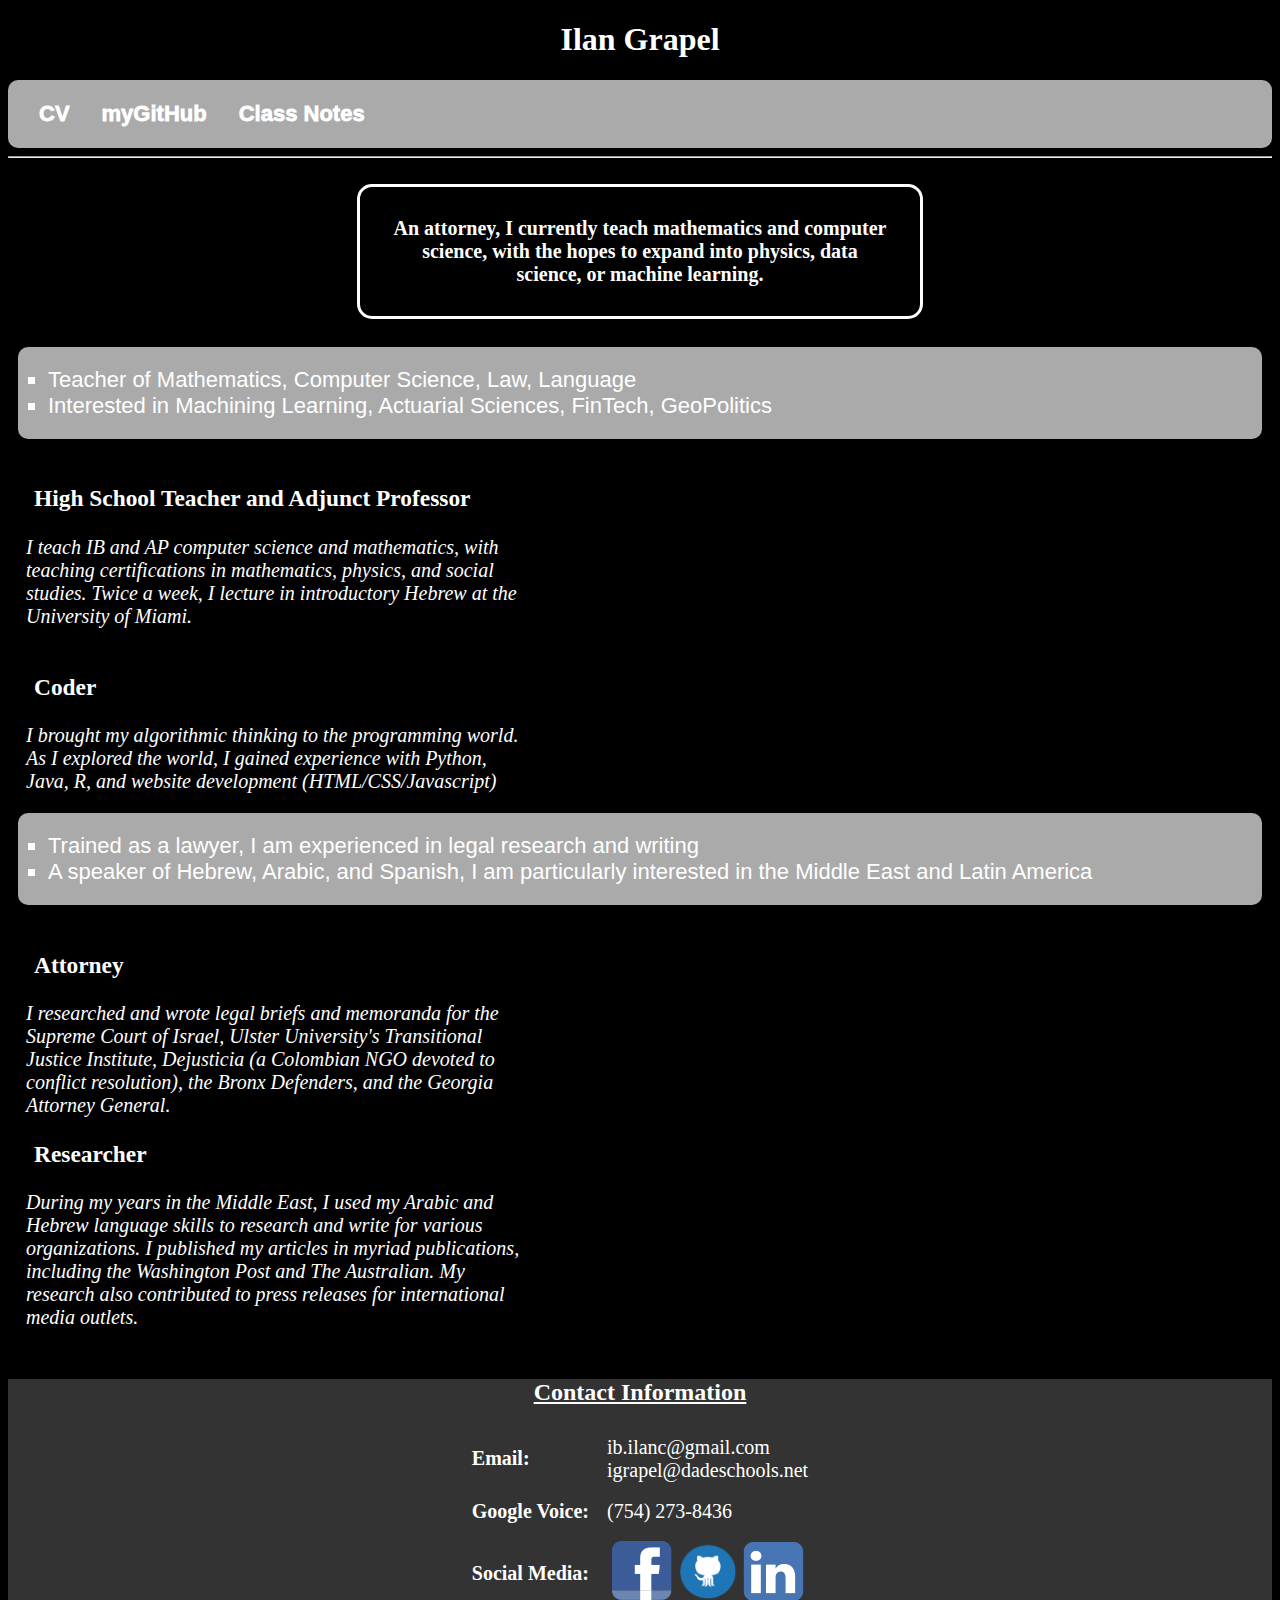
<file: index.html>
<!DOCTYPE html>
<html>
<head>
   
  <link rel="stylesheet" type="text/css" href="main.css">
  <title> Grapel's Page   </title>
</head>
<body>

<h1 id="Title">Ilan Grapel</h1>

<ul id="menu">
  <li> <a href="https://igrapel.github.io/curriculumVitae/" target="_blank"> CV </a></li>
  <li> <a href = "https://github.com/igrapel"> myGitHub </a> </li>
  <li> <a onclick="return ValidatePassword();" href="https://igrapel.github.io/notes/"> Class Notes</a> </li>
</ul>
  <hr>
  <br>
  <h4 id="speech">
    An attorney, I currently teach mathematics and computer science, with the hopes to expand into physics, data science, or machine learning. 
  </h4>  
  <br>
   <div id="screen">
  <div class="bio">
    <ul id="bio">
      <li style="list-style-type:square">Teacher of Mathematics, Computer Science, Law, Language </li>
      <li style="list-style-type:square">Interested in Machining Learning, Actuarial Sciences, FinTech, GeoPolitics </li>      
    </ul>
  </div> 
    
  <div class="paragraphs">
    <br>
    <h3 >High School Teacher and Adjunct Professor </h3> 
    
    <p id="p1">
      I teach IB and AP computer science and mathematics, with teaching certifications in mathematics, physics, and social studies. 
      Twice a week, I lecture in introductory Hebrew at the University of Miami. 
    </p>  
  </div>  
     <br>
  <div class="paragraphs">
    <br>
    <h3 > Coder </h3> 
    
    <p id="p2">
     I brought my algorithmic thinking to the programming world. As I explored the world, I gained experience with Python, Java, R, and website development (HTML/CSS/Javascript)
    </p>  
  </div> 
   
   <div class="bio">
    <ul id="bio2">
      <li style="list-style-type:square">Trained as a lawyer, I am experienced in legal research and writing </li>
      <li style="list-style-type:square">A speaker of Hebrew, Arabic, and Spanish, I am particularly interested in the Middle East and Latin America </li>      
    </ul>
  </div> 
   <div class="paragraphs">
    <br>
    <h3 > Attorney </h3> 
    
    <p id="p3">
   I researched and wrote legal briefs and memoranda for the Supreme Court of Israel,  Ulster University's Transitional Justice Institute, Dejusticia (a Colombian NGO devoted to conflict resolution), the Bronx Defenders, and the Georgia Attorney General.
    </p>  
      
      <h3> Researcher </h3>
      <p id="p4">
    During my years in the Middle East, I used my Arabic and Hebrew language skills to research and write for various organizations. 
         I published my articles in myriad publications, including the Washington Post and The Australian. My research also contributed to press releases for international media outlets.
    </p> 
  </div> 
   </div>

	<footer>		
    	<h2 id="contact_title"> Contact Information</h2>
    	<table id="contact">
      		<tr>
        		<td class="contactMethod">Email: </td>
        		<td class="contactInfo">ib.ilanc@gmail.com  <br> igrapel@dadeschools.net</td>
      		</tr>
      		<tr>
        		<td class="contactMethod">Google Voice: </td>
        		<td class="contactInfo"> ‪(754) 273-8436‬ </td>
      		</tr>
      		<tr>
        		<td class="contactMethod">Social Media: </td>
        	<td >
          		<a href="facebook.com" target="_blank"> <img src="https://igrapel.github.io/images/icon_facebook.png" alt="Facebook" /></a>
      			<a href="https://github.com/igrapel" target="_blank"><img src="https://igrapel.github.io/images/icon_github.png" alt="Github" width="61" height="59" /></a>
      			<a href="https://www.linkedin.com/in/ilan-grapel-a2192217" target="_blank"><img src="https://igrapel.github.io/images/icon_linkedin.png" alt="LinkedIn" /></a>
        	</td>
      		</tr>
    	</table>
  	</footer>
	</footer>
	
	<script>
	function ValidatePassword() {
  	var password = prompt("Please enter password to proceed", "");
	if (password == "inspect") {
    	return true;
  	}
  	return false;
	}
	</script>
      
</body>
</html>
</file>
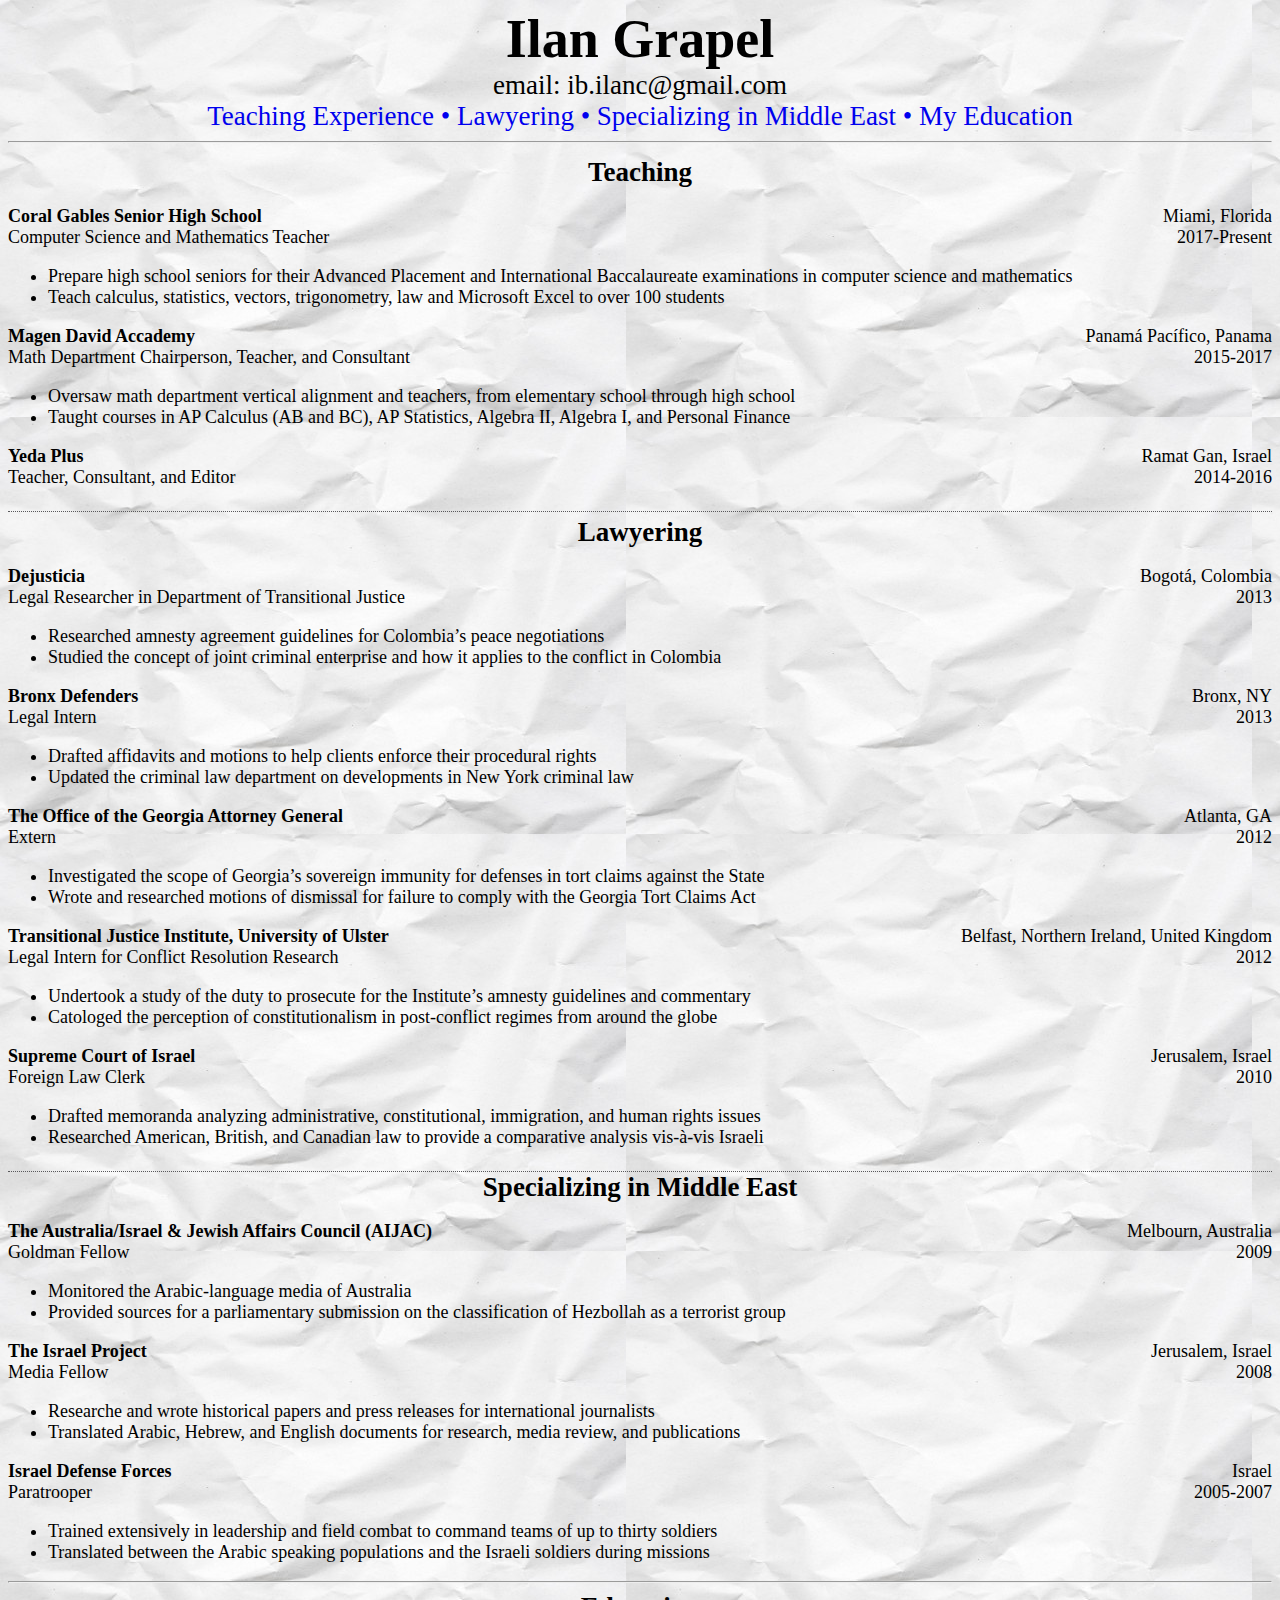
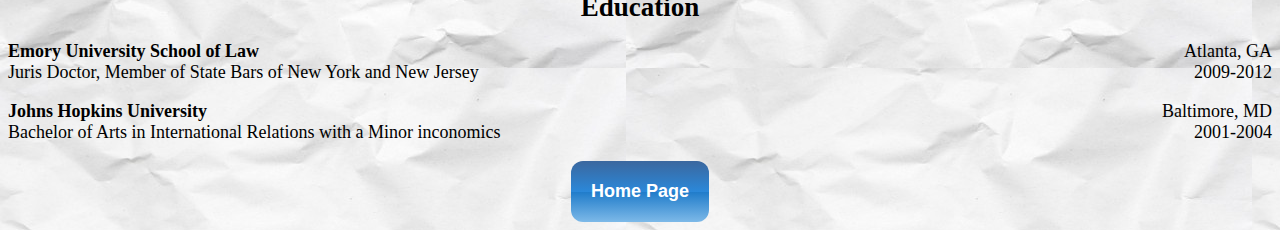
<file: curriculumVitae/index.html>
<!DOCTYPE html>
<html lang="en">
<head>
    <link rel="stylesheet" type="text/css" href="main.css">
</head>

  
<body>
      <header class="header">
          <div class="header-content">
              <h1>Ilan Grapel</h1>
              <br>
                  <span>email: ib.ilanc@gmail.com </span>
                      <div id="anchors">
                          <a class="socialLinks" href="#teaching">Teaching Experience &bull; </a>
                          <a class="socialLinks" href="#lawyering">Lawyering &bull;</a>
                          <a class="socialLinks" href="#MidEast">Specializing in Middle East &bull; </a>
                          <a class="socialLinks" href="#Edu"> My Education</a>
                      </div>
           </div>
      </header>

  <hr>

  <div id="teaching">

    <h2 class="center">
        <span>Teaching</span>
    </h2>

    <p class="alignRight">
        <span class="alignLeft teachingStyle bold"> Coral Gables Senior High School </span>
        Miami, Florida
        <br>
        <span class="alignLeft teachingStyle"> Computer Science and Mathematics Teacher </span>
        2017-Present
    </p>

    <ul>
        <li> Prepare high school seniors for their Advanced Placement and International Baccalaureate examinations in computer science and mathematics </li>
        <li> Teach calculus, statistics, vectors, trigonometry, law and Microsoft Excel to over 100 students </li>
    </ul>

    <p class="alignRight">
        <span class="alignLeft teachingStyle bold">Magen David Accademy </span>
        Panamá Pacífico, Panama
        <br>
        <span class="alignLeft teachingStyle">Math Department Chairperson, Teacher, and Consultant</span>
        2015-2017
    </p>

    <ul>
        <li> Oversaw math department vertical alignment and teachers, from elementary school through high school </li>
        <li> Taught courses in AP Calculus (AB and BC), AP Statistics, Algebra II, Algebra I, and Personal Finance</li>
    </ul>

    <p class="alignRight">
        <span class="alignLeft teachingStyle bold"> Yeda Plus </span>
        Ramat Gan, Israel
        <br>
        <span class="alignLeft teachingStyle"> Teacher, Consultant, and Editor </span>
        2014-2016
    </p>
  </div>

  <div id="lawyering">

    <h2 class="center"> <span>Lawyering</span> </h2>

    <p class="alignRight">
        <span class="alignLeft lawyeringStyle bold"> Dejusticia </span>
        Bogotá, Colombia
        <br>
        <span class="alignLeft lawyeringStyle">Legal Researcher in Department of Transitional Justice </span>
        2013
    </p>

    <ul>
        <li> Researched amnesty agreement guidelines for Colombia’s peace negotiations </li>
        <li> Studied the concept of joint criminal enterprise and how it applies to the conflict in Colombia </li>
    </ul>
    
     <p class="alignRight">
        <span class="alignLeft lawyeringStyle bold"> Bronx Defenders </span>
      Bronx, NY
      <br>
        <span class="alignLeft lawyeringStyle"> Legal Intern </span>
      2013
      </p>

    <ul>
        <li> Drafted affidavits and motions to help clients enforce their procedural rights </li>
        <li> Updated the criminal law department on developments in New York criminal law </li>
    </ul>

     <p class="alignRight">
        <span class="alignLeft lawyeringStyle bold"> The Office of the Georgia Attorney General </span>
        Atlanta, GA
      <br>
        <span class="alignLeft lawyeringStyle"> Extern </span>
        2012
    </p>

    <ul>
        <li> Investigated the scope of Georgia’s sovereign immunity for defenses in tort claims against the State </li>
        <li> Wrote and researched motions of dismissal for failure to comply with the Georgia Tort Claims Act </li>
    </ul>
    
     <p class="alignRight">
        <span class="alignLeft lawyeringStyle bold"> Transitional Justice Institute, University of Ulster </span>
        Belfast, Northern Ireland, United Kingdom
      <br>
        <span class="alignLeft lawyeringStyle"> Legal Intern for Conflict Resolution Research </span>
        2012
    </p>

    <ul>
        <li> Undertook a study of the duty to prosecute for the Institute’s amnesty guidelines and commentary </li>
        <li> Catologed the perception of constitutionalism in post-conflict regimes from around the globe </li>
    </ul>
    
    <p class="alignRight">
        <span class="alignLeft lawyeringStyle bold"> Supreme Court of Israel </span>
        Jerusalem, Israel
        <br>
        <span class="alignLeft lawyeringStyle"> Foreign Law Clerk </span>
        2010
    </p>

    <ul>
        <li>Drafted memoranda analyzing administrative, constitutional, immigration, and human rights issues </li>
        <li> Researched American, British, and Canadian law to provide a comparative analysis vis-à-vis Israeli </li>
    </ul>
</div>

 <div id="MidEast">

    <h2 class="center">
      <span>Specializing in Middle East</span>
    </h2>
    
        <p class="alignRight">
      <span class="alignLeft lawyeringStyle bold">
      The Australia/Israel &amp Jewish Affairs Council (AIJAC)
      </span>
     Melbourn, Australia
      <br>
      <span class="alignLeft midEastStyle">
        Goldman Fellow
      </span>
      2009
    </p>

    <ul>
      <li>Monitored the Arabic-language media of Australia </li>
      <li> Provided sources for a parliamentary submission on the classification of Hezbollah as a terrorist group </li>
    </ul>
   
     <p class="alignRight">
      <span class="alignLeft lawyeringStyle bold">
      The Israel Project
      </span>
     Jerusalem, Israel
      <br>
      <span class="alignLeft midEastStyle">
        Media Fellow
      </span>
      2008
    </p>

    <ul>
      <li>Researche and wrote historical papers and press releases for international journalists </li>
      <li> Translated Arabic, Hebrew, and English documents for research, media review, and publications </li>
    </ul>

<p class="alignRight">
      <span class="alignLeft lawyeringStyle bold">
     Israel Defense Forces
      </span>
     Israel
      <br>
      <span class="alignLeft midEastStyle ">
        Paratrooper
      </span>
      2005-2007
</p>

 <ul>
      <li>Trained extensively in leadership and field combat to command teams of up to thirty soldiers </li>
      <li> Translated between the Arabic speaking populations and the Israeli soldiers during missions </li>
 </ul> 
 </div>

<hr>

 <div id="Edu">

    <h2 class="center">
      <span>Education</span>
    </h2>
    
    <p class="alignRight">
      <span class="alignLeft education bold">
     Emory University School of Law
      </span>
     Atlanta, GA
      <br>
      <span class="alignLeft education">
        Juris Doctor, Member of State Bars of New York and New Jersey
      </span>
      2009-2012
     </p>
    
     <p class="alignRight">
      <span class="alignLeft education bold">
    Johns Hopkins University
      </span>
     Baltimore, MD
      <br>
      <span class="alignLeft education">
        Bachelor of Arts in International Relations with a Minor inconomics
      </span>
      2001-2004
     </p>
 </div>
  
<button id="home" onclick="window.location.href='https://igrapel.github.io/'">Home Page</button>
  
</body>
</html>
</file>
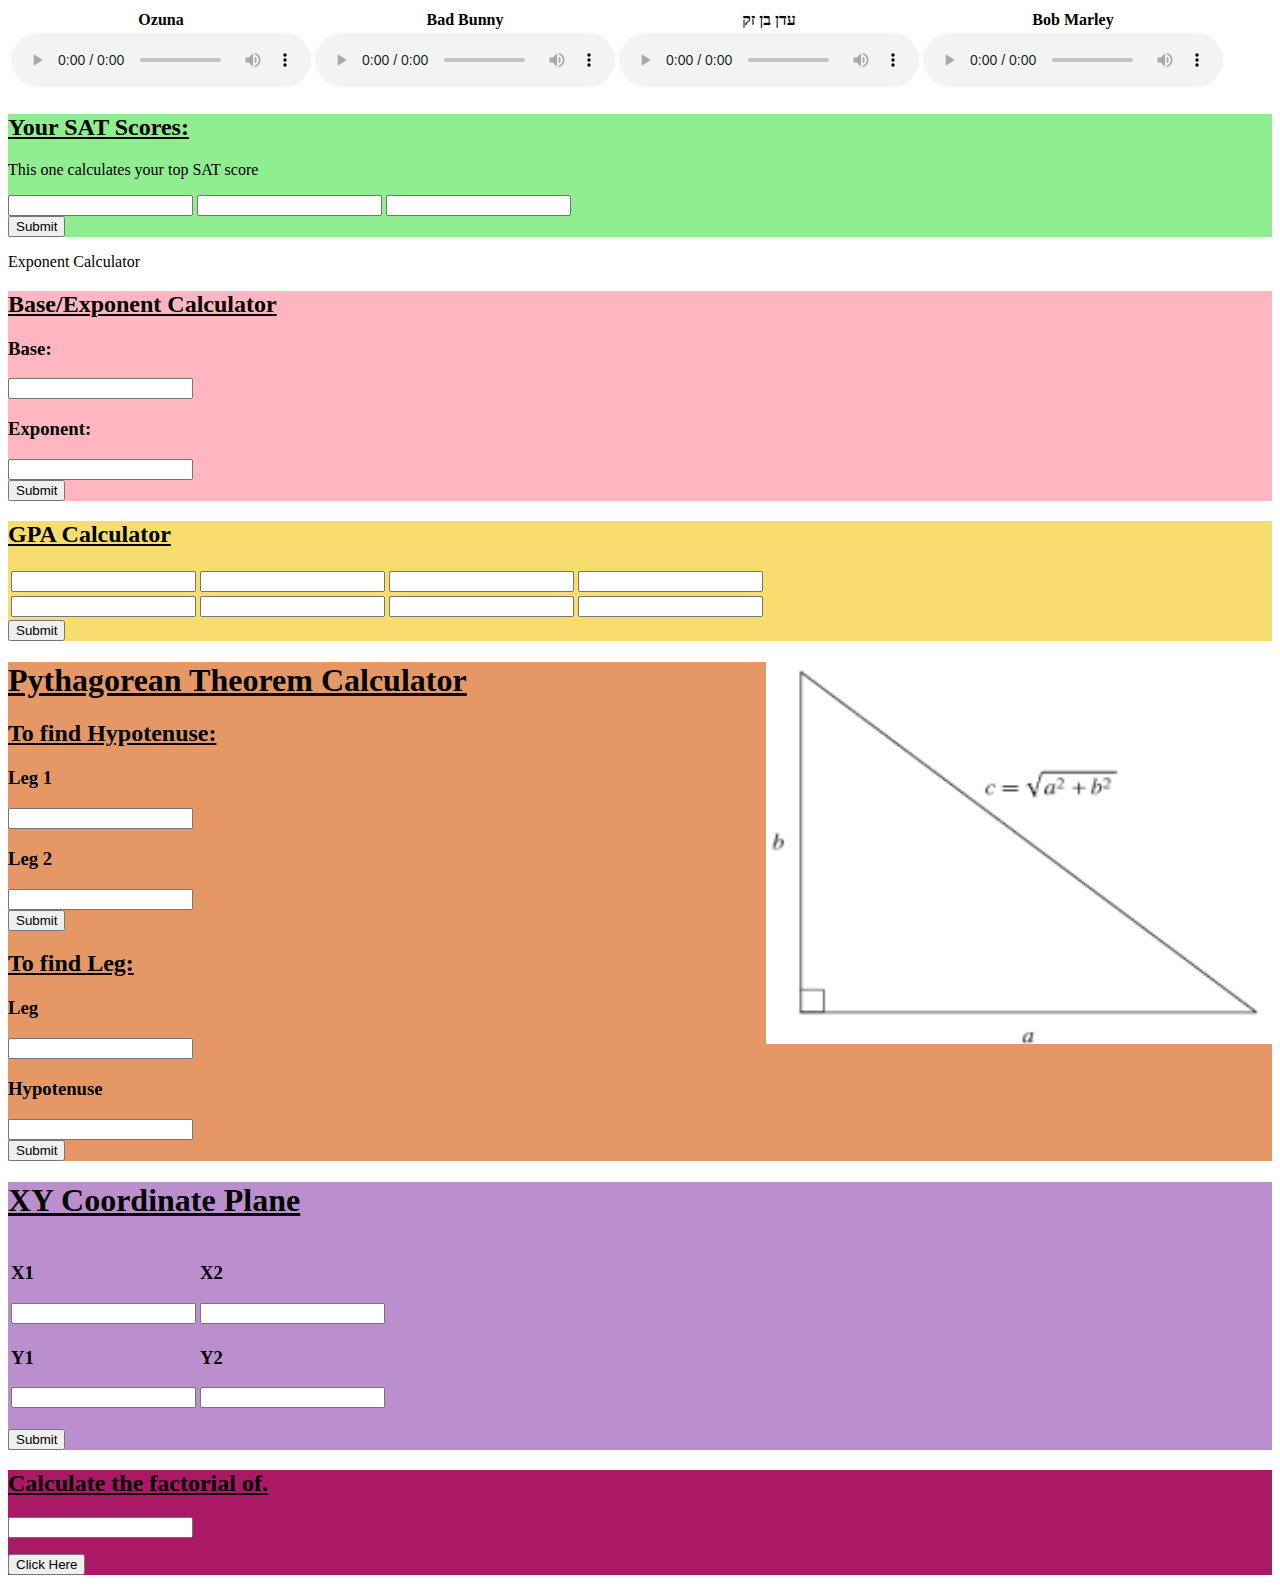
<file: notes/index.html>
<!doctype html>
<html>
  <head>
    <link rel="stylesheet" href="main.css">
    <script src="myScripts.js"></script>
    <title> Notes </title>
   
   
  </head>
  <body>
    
    <div id="music">    
      <table>  
        <tr>
          <th>Ozuna </th>
          <th> Bad Bunny</th>
          <th>עדן בן זק </th>
          <th> Bob Marley</th>
        </tr>
        <tr>
          <td> 
            <audio controls="controls">
              <source src="https://github.com/igrapel/igrapel.github.io/blob/master/audio/unaLocura.mp3?raw=true">
            </audio> 
        </td>
        <td>
            <audio  controls="controls"> 
              <source src="https://github.com/igrapel/igrapel.github.io/blob/master/audio/yoVistoAsi.mp3?raw=true">
            </audio>
        </td>
        <td>   
            <audio controls>
              <source src="https://github.com/igrapel/igrapel.github.io/blob/master/audio/%D7%97%D7%99%D7%99%D7%9D_%D7%A9%D7%9C%D7%99(%D7%A2%D7%93%D7%9F_%D7%91%D7%9F%D7%96%D7%A7%D7%9F).mp3?raw=true">
            </audio>
        </td>
        <td> 
            <audio controls>
              <source src="https://github.com/igrapel/igrapel.github.io/blob/master/audio/Redemption(Marley).mp3?raw=true">
            </audio>
        </td>
        </tr>
      </table>
    </div>
 
    <div id="max">
      <h2> Your SAT Scores:</h2>
      <p>This one calculates your top SAT score</p>
      <input type="text" id="score1" height="72">
      <input type="text" id="score2" height="72">
      <input type="text" id="score3" height="72">
      <br />
      <input type="submit" onclick="myMax()">
      <p id="highest"> </p>
    </div>
    
    <summary> Exponent Calculator</summary>
    <div id="power">
      <h2>Base/Exponent Calculator</h2>
      <h3>Base:</h3>
      <input type="text" id="base" height="72">
      <h3>Exponent:</h3>
      <input type="text" id="exp" height="72">
      <br />
      <input type="submit" onclick="myPow()">
      <span id="ans1"></span>
    </div>
   
    <div id="average">
      <h2>GPA Calculator</h2>
      <table>
        <tr>
          <td><input type="text" id="grade1" height="72"></td>
          <td><input type="text" id="grade2" height="72"></td>
          <td><input type="text" id="grade3" height="72"></td>
          <td><input type="text" id="grade4" height="72"></td>
        </tr>
        <tr>
          <td><input type="text" id="grade5" height="72"></td>
          <td><input type="text" id="grade6" height="72"></td>
          <td><input type="text" id="grade7" height="72"></td>
          <td><input type="text" id="grade8" height="72"></td>
        </tr>
      </table>
      <input type="submit" onclick="myAvg()">
      <p id="rAvg"> </p>
    </div>
     
    <div id="h">
      <img id="img1" src="[data-uri]">
      <h1><u>Pythagorean Theorem Calculator</u></h1>
      <h2>To find Hypotenuse:</h2>
        <h3>Leg 1</h3>
        <input type="text" id="l1" height="72">
        <h3>Leg 2</h3>
        <input type="text" id="l2" height="72">
        <br />
        <input type="submit" onclick="hypotenuse()">
        <p id="c"> </p>
      <h2>To find Leg:</h2>
        <h3>Leg</h3>
        <input type="text" id="leg1" height="72">
        <h3>Hypotenuse</h3>
        <input type="text" id="hyp" height="72">
        <br />
        <input type="submit" onclick="leg()">
        <p id="leg2"> </p>
    </div>
   
    <div id="xyPlane">
      <h1><u>XY Coordinate Plane</u></h1>
      <table>
        <tr>
          <td>
            <span id="">
              <h3>X1</h3>
              <input type="text" id="x1" height="72">
            </span>
          </td>
          <td>
            <h3>X2</h3>
            <input type="text" id="x2" height="72">
          </td>
        </tr>
        <tr>
          <td>
            <h3>Y1</h3>
            <input type="text" id="y1" height="72">
          </td>
          <td>
            <h3>Y2</h3>
            <input type="text" id="y2" height="72">
          </td>
        </tr>
      </table>
      <br />
      <input type="submit" onclick="distance()">
      <p id="d"> </p>
    </div>
    
    <div id="factorial">
      <div id="factorial">
      <h2>Calculate the factorial of.</h2>
        <input type="text" id="fact" height="60px">
    <p id = "answer"> 
    </p> 
          
    <button onclick = "calc()"> 
        Click Here 
    </button> 
      
    <h4 id = "yourAns" > 
    </h4> 
      </div> 
  </body>
</html>
</file>
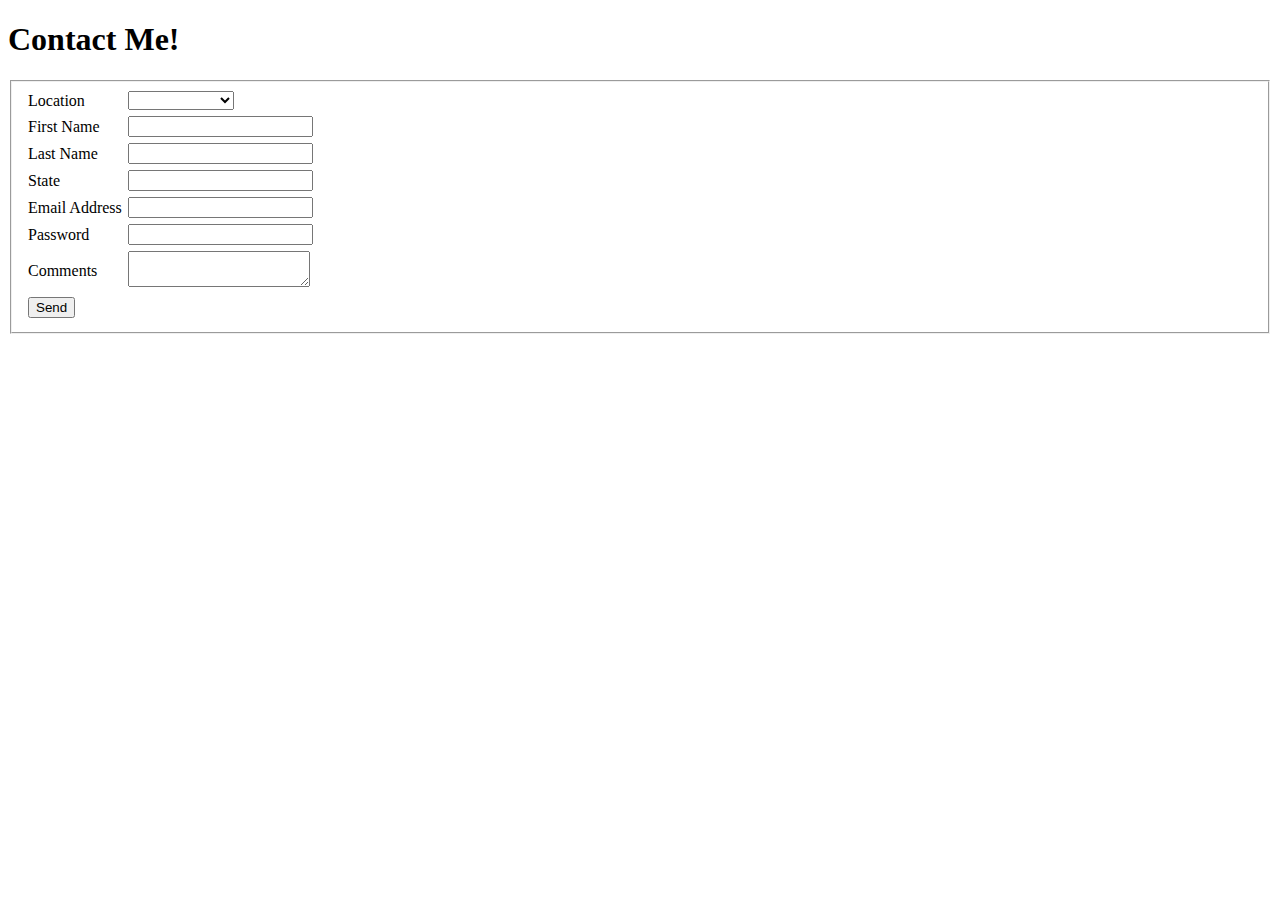
<file: services/index.html>
<!DOCTYPE html>
<html><!-- InstanceBegin template="/Templates/Design Template.dwt" codeOutsideHTMLIsLocked="false" -->
<head>
    <meta charset="utf-8" />
    <script src="myScripts.js"></script>
    <!-- InstanceBeginEditable name="docname" -->
    <title>Contact</title>
    
</head>
<body>
<section id="main">
	<section id="main_content">
		<h1>Contact Me!</h1>
            		<form action="https://formspree.io/xqkbojlk" method="POST" id="contactForm">
				<fieldset>
				<table cellpadding="2">
     					<tr>
        				<td>
           					<label for="location">Location</label>
        				</td>
        				<td>
            					<select name="location" id="location" onchange="fillState()">
              						<option value=""></option>
              						<option value="Miami" onchange="fillState('Miami');">Miami</option>
              						<option value="NYC" onclick="fillState('New York City');">New York City</option>
             					</select>
        				</td>
     					</tr>
      					<tr>
         				<td>
           					<label for="firstname">First Name</label>
         				</td>
         				<td>
           					<input type="text" name="firstname" id="firstName" />
         				</td>
       					</tr>
       					<tr>
         				<td>
             					<label for="lastname">Last Name</label>
         				</td>
         				<td>
             					<input type="text" name="lastname" id="lastName" />
         				</td>
         				</tr>
       
       					<tr>
         				<td>
             					<label for="state">State</label>
         				</td>
         				<td>
            					<input type="text" name="state" id="state" onchange="convertUpper(this.value, 'state');"/>
         				</td>
       					</tr>
       
       					<tr>
           				<td>
              					<label for="email">Email Address</label>
           				</td>
           				<td>
              					<input type="email" name="_replyto" id="email">
           				</td>
         				</tr>
         				<tr>
            				<td>
              					<label for="password">Password</label>
            				</td>
            				<td>
              					<input type="password" name="password" id="password" />
            				</td>
          				</tr>
	   				<tr>
            				<td>
              					<label for="Comments">Comments</label>
            				</td>
            				<td>
               					<textarea name="message"></textarea>
            				</td>
          				</tr>
          				<tr> 
          				<td>
               					<button type="submit" onclick="checkField()">Send</button>
          				</td>
          				</tr>
          
     				</table>
     				</fieldset>
     			</form>
     	</section>
</section>
</body>
</html>
<!-- Begin Footer -->
</file>
<file: main.css>
body {
  background-color: black;
  color: white;
  }

  #speech{
     border-style: solid;
     border-radius: 15px;
    max-width: 500px;
    text-align: center;
    margin: auto;
    background-color: #FG4C72;
    padding: 30px;
    font-family: cursive;
    font-size: 20px;
  }
  
#speech:active{
  display:none;
}

.location{
  transition: height 2s, width 2s;
}

.location:active 
{
 height: 320px;
 width: 320px;
}

h1{
     text-align: center;
  }
  
h4 {
       
       text-align: center;
  }
  


ul {
  list-style-type: none;
  margin: 0px;
  padding: 5px;
  overflow: hidden;
  background-color: #aaaaaa;
  border-radius: 10px;
}

li {
  float: left;
  font-size: 22px;
  font-family: Arial;
  padding: 0px;
  position: relative;
  left: 10px;
}

li a {
  display: block;
  color: white;
  text-align: center;
  padding: 16px;
  text-decoration: none;
  font-weight: 920;
}

li a:hover {
  background-color: #aaaaaa;
}
 
  a:active {
  color: #190061;
}

#bio{
  background-color: #aaaaaa;
  color: C3073F;
  padding: 20px;
}

#bio2{
  background-color: #aaaaaa;
  color: C3073F;
  padding: 20px;
}

.paragraphs{
  display: inline-block;
  width: 500px;
  font-size: 20px;
  position: relative;
  left: 8px;
}

#p1{
  display: inline;
   font-style: italic;
}

#p2{
   display: block;
   font-style: italic;
}

#p3{
   display: block;
   font-style: italic;
}

#p4{
   display: block;
   font-style: italic;
}

#screen{
 padding: 10px; 
}

h3{
  position: relative;
  left: 8px;
}

#contact_title {
  text-decoration: underline;
}

#contact {
  margin-left: auto;
  margin-right: auto;
}

td {
  padding: 4px;
}

.contactMethod {
  text-align: left;
  font-weight: bold;
}

.contactInfo {
  text-align: left;
}

td {
  padding: 8px;
  font-size: 20px;
}


footer{
  text-align: center;
  background-color:#333333;
}
</file>
<file: curriculumVitae/main.css>
body {
  font-family: Bookman;
  font-size: 18px;
  background-image: url("../images/paper.jpg");
 }
.header {
  text-align: center;
  font-size: 150%;
}

h1 {
  display: inline;
}

h2{
  padding: 0px;
  margin: 0px;
}

.teachingStyle {
  padding: 0;
  margin: 0;
}

.lawyeringStyle {
  padding: 0;
  margin: 0;
}

.center {
  text-align: center;
}

.alignLeft {
  float: left;
}

.alignRight {
  text-align: right;
}

.bold {
  font-weight: bold;
}

#teaching{
   border-bottom: 1px dotted #58585b;
   padding: 5px 0;
}

#lawyering{
     border-bottom: 1px dotted #58585b;
     padding: 5px 0;
}
button
{
 background-color: #1011f8; /* Green */
  border: none;
  color: white;
  padding: 20px;
  text-align: center;
  text-decoration: none;
  display: block;
  font-size: 18px;
  font-weight: bold;
  border-color: #269CE9;
  border-radius: 12px;
  margin: 0 auto;
  
  
/* Permalink - use to edit and share this gradient: https://colorzilla.com/gradient-editor/#3b679e+0,2b88d9+50,207cca+51,7db9e8+100;Blue+Gloss+%232 */
background: #3b679e; /* Old browsers */
background: -moz-linear-gradient(top,  #3b679e 0%, #2b88d9 50%, #207cca 51%, #7db9e8 100%); /* FF3.6-15 */
background: -webkit-linear-gradient(top,  #3b679e 0%,#2b88d9 50%,#207cca 51%,#7db9e8 100%); /* Chrome10-25,Safari5.1-6 */
background: linear-gradient(to bottom,  #3b679e 0%,#2b88d9 50%,#207cca 51%,#7db9e8 100%); /* W3C, IE10+, FF16+, Chrome26+, Opera12+, Safari7+ */
filter: progid:DXImageTransform.Microsoft.gradient( startColorstr='#3b679e', endColorstr='#7db9e8',GradientType=0 ); /* IE6-9 */

}

a.socialLinks{
 text-decoration: none;
}
</file>
<file: notes/main.css>
<style>
        body{
          background-color: #777777;
          font-weight: bold;
          font-size: 20;
        }

        h1, h2{
          text-decoration: underline;
        }

        #max{
          background-color: lightgreen;
        }

        #power{
          background-color: lightpink;
        }

        #average{
          background-color: #F7DC6F;
        }

        #h{
          background-color: #E59866;
        }

        #l{
          background-color: lightpink;
        }

        #img1{
          float: right;
          height: 40%;
          width: 40%;
        }

        #xyPlane{
          background-color: #BB8FCE;
        }

        #quadradic {
          background-color: #2874A6;
        }

#factorial{
 background-color: #AA1866;
}

        #img2{
          float: right;
          height: 40%;
          width: 40%;
        }


    </style>
</file>
